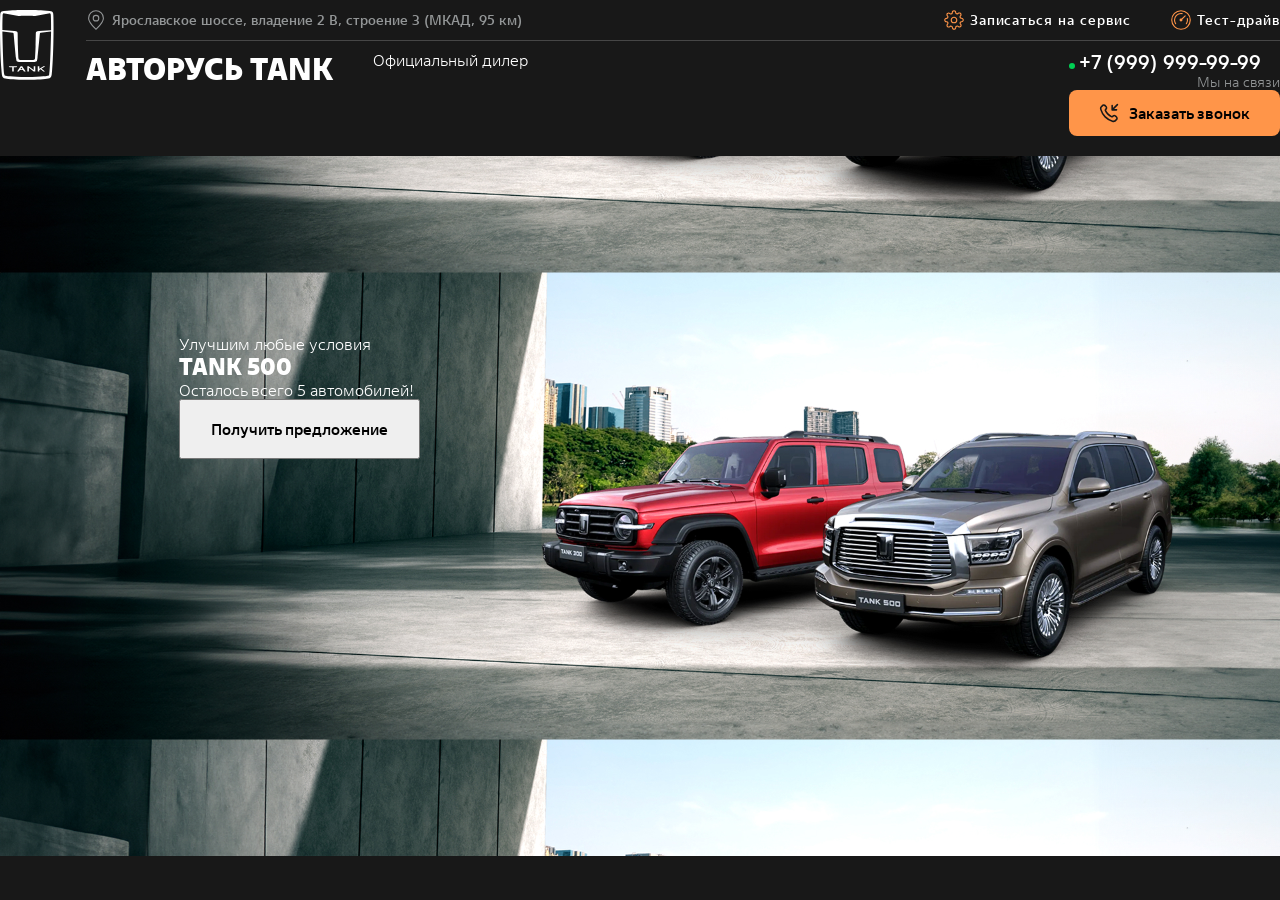
<file: AutoRus-main/index.html>
<!DOCTYPE html>
<html lang="en">

<head>
    <meta charset="UTF-8">
    <meta name="viewport" content="width=device-width, initial-scale=1.0">
    <title>АВТОРУСЬ TANK</title>
    <link rel="stylesheet" href="css/normalize.css">
    <link rel="stylesheet" href="fonts/stylesheet.css">
    <link rel="stylesheet" href="css/base.css">
    <link rel="stylesheet" href="css/general.css">
    <link rel="stylesheet" href="css/main.css">
</head>

<body>
    <div class="wrapper">
        <header class="header">
            <div class="container header__container">
                <!-- Логотип -->
                <a href="#" class="logo header__logo"><img src="images/logo.svg" alt="Логотип автомобиля TANK"
                        class="logo__img">
                </a>
                <!-- Остальное содержимое шапки -->
                <div class="header__content">
                    <!-- Верхняя часть шапки -->
                    <div class="header__top">
                        <div class="location">
                            Ярославское шоссе, владение 2 В, строение 3 (МКАД, 95 км)
                        </div>
                        <ul class="services">
                            <li class="services_item services__service">
                                <a href="#" class="services_link">Записаться на сервис</a>
                            </li>
                            <li class="services_item services__test-drive">
                                <a href="#" class="services_link">Тест-драйв</a>
                            </li>
                        </ul>
                    </div>
                    <!-- Нижняя часть шапки -->
                    <div class="header__botton">
                        <div class=" title-block">
                            <h1 class="titleheader__title">АВТОРУСЬ TANK</h1>
                            <span class="subtitle">Официальный дилер</span>
                        </div>
                        <div class="header__contacts contacts">
                            <div class="phone-wrap">
                                <a href="tel:+79999999999" class="phone">+7 (999) 999-99-99</a>
                                <div class="phone-wrap__info">Мы на связи</div>
                            </div>
                            <button class="btn btn--size--small btn--call-me"><span>Заказать звонок</span></button>
                        </div>
                    </div>
                </div>
            </div>
        </header>
        <section class="welcome">
            <div class="container welcome_container">
                <div class="welcome__content">
                    <div class="welcome__title-wrap">
                        <div class="welcome__supertitle">Улучшим любые условия</div>
                        <h2 class="welcome__title">TANK 500</h2>
                        <div class="welcome__supertitle">Осталось всего 5 автомобилей!</div>
                    </div>
                    <button class="btn--size--high">Получить предложение</button>
                </div>
            </div>
        </section>
    </div>
</body>

</html>
</file>
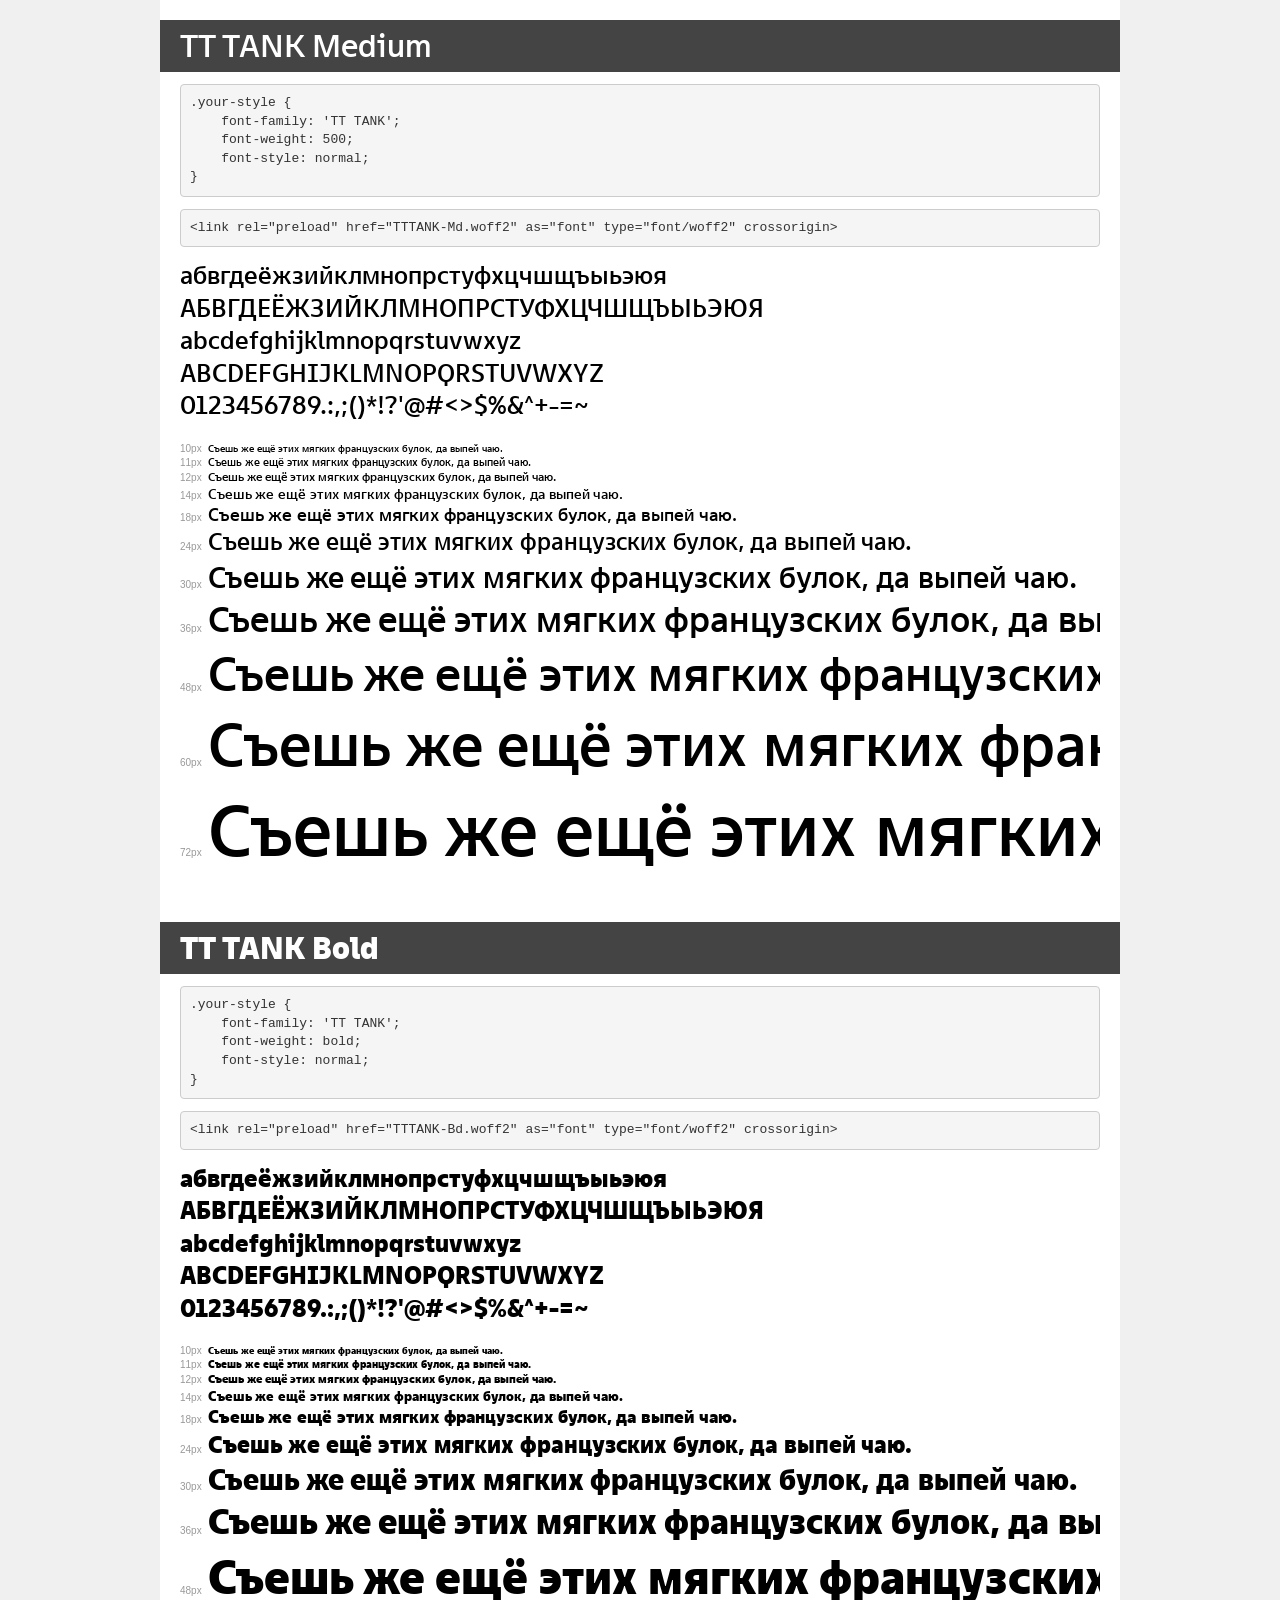
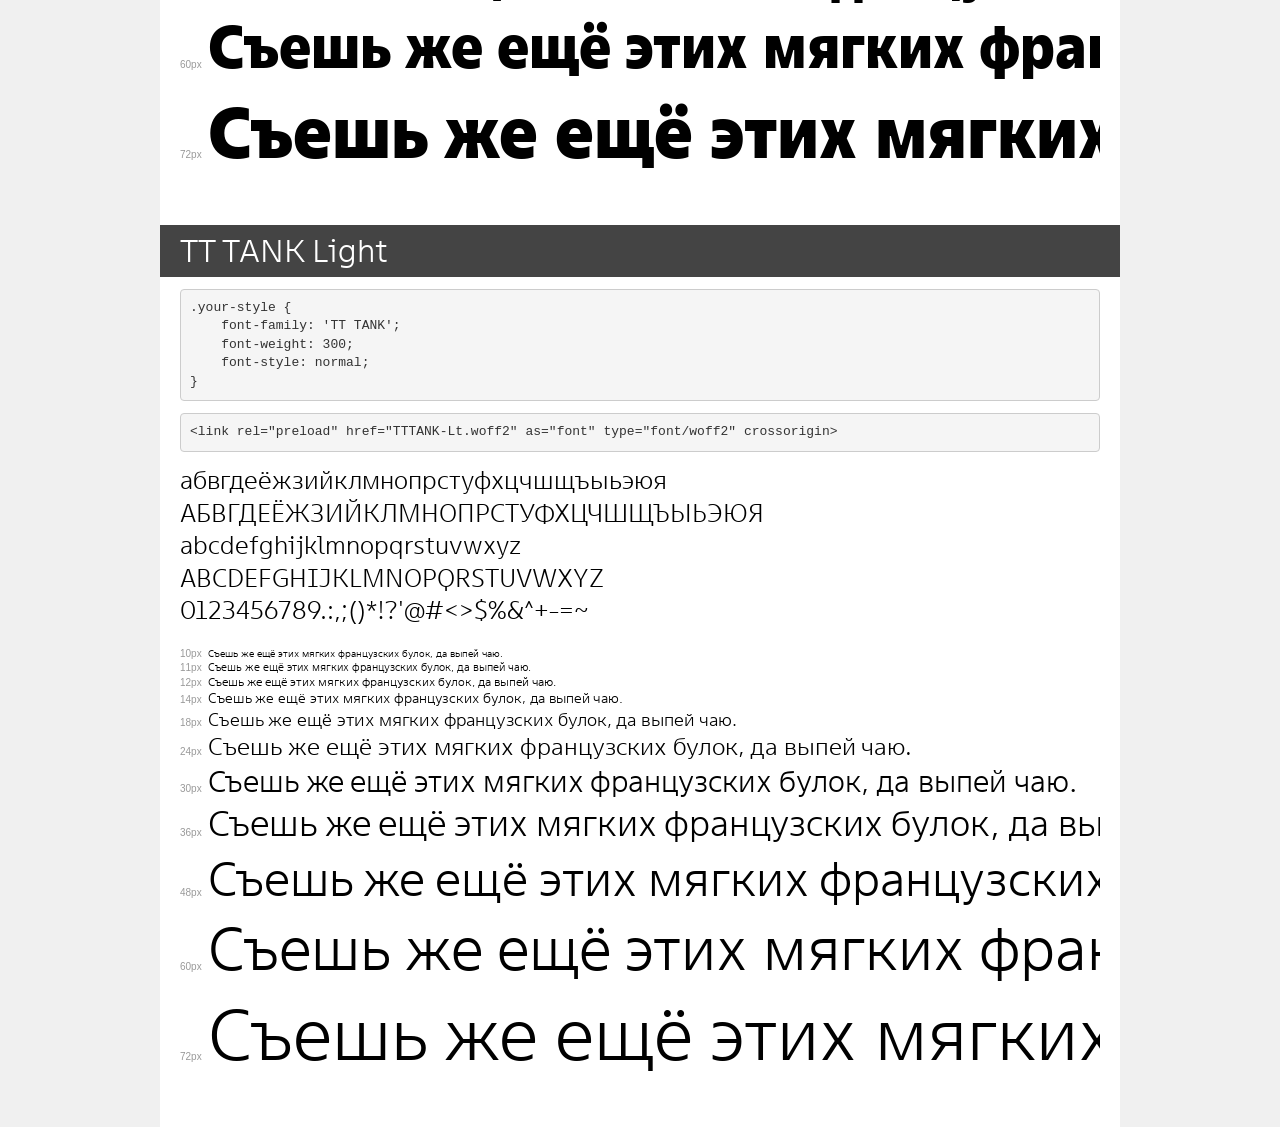
<file: fonts/demo.html>
<!DOCTYPE html>
<html lang="en">
<head>
    <meta charset="utf-8">
    <meta http-equiv="X-UA-Compatible" content="IE=edge">
    <meta name="viewport" content="width=device-width, initial-scale=1">
    <meta name="robots" content="noindex, noarchive">
    <meta name="format-detection" content="telephone=no">
    <title>Transfonter demo</title>
    <link href="stylesheet.css" rel="stylesheet">
    <style>
        /*
        http://meyerweb.com/eric/tools/css/reset/
        v2.0 | 20110126
        License: none (public domain)
        */
        html, body, div, span, applet, object, iframe,
        h1, h2, h3, h4, h5, h6, p, blockquote, pre,
        a, abbr, acronym, address, big, cite, code,
        del, dfn, em, img, ins, kbd, q, s, samp,
        small, strike, strong, sub, sup, tt, var,
        b, u, i, center,
        dl, dt, dd, ol, ul, li,
        fieldset, form, label, legend,
        table, caption, tbody, tfoot, thead, tr, th, td,
        article, aside, canvas, details, embed,
        figure, figcaption, footer, header, hgroup,
        menu, nav, output, ruby, section, summary,
        time, mark, audio, video {
            margin: 0;
            padding: 0;
            border: 0;
            font-size: 100%;
            font: inherit;
            vertical-align: baseline;
        }
        /* HTML5 display-role reset for older browsers */
        article, aside, details, figcaption, figure,
        footer, header, hgroup, menu, nav, section {
            display: block;
        }
        body {
            line-height: 1;
        }
        ol, ul {
            list-style: none;
        }
        blockquote, q {
            quotes: none;
        }
        blockquote:before, blockquote:after,
        q:before, q:after {
            content: '';
            content: none;
        }
        table {
            border-collapse: collapse;
            border-spacing: 0;
        }
        /* demo styles */
        body {
            background: #f0f0f0;
            color: #000;
        }
        .page {
            background: #fff;
            width: 920px;
            margin: 0 auto;
            padding: 20px 20px 0 20px;
            overflow: hidden;
        }
        .font-container {
            overflow-x: auto;
            overflow-y: hidden;
            margin-bottom: 40px;
            line-height: 1.3;
            white-space: nowrap;
            padding-bottom: 5px;
        }
        h1 {
            position: relative;
            background: #444;
            font-size: 32px;
            color: #fff;
            padding: 10px 20px;
            margin: 0 -20px 12px -20px;
        }
        .letters {
            font-size: 25px;
            margin-bottom: 20px;
        }
        .s10:before {
            content: '10px';
        }
        .s11:before {
            content: '11px';
        }
        .s12:before {
            content: '12px';
        }
        .s14:before {
            content: '14px';
        }
        .s18:before {
            content: '18px';
        }
        .s24:before {
            content: '24px';
        }
        .s30:before {
            content: '30px';
        }
        .s36:before {
            content: '36px';
        }
        .s48:before {
            content: '48px';
        }
        .s60:before {
            content: '60px';
        }
        .s72:before {
            content: '72px';
        }
        .s10:before, .s11:before, .s12:before, .s14:before,
        .s18:before, .s24:before, .s30:before, .s36:before,
        .s48:before, .s60:before, .s72:before {
            font-family: Arial, sans-serif;
            font-size: 10px;
            font-weight: normal;
            font-style: normal;
            color: #999;
            padding-right: 6px;
        }
        pre {
            display: block;
            padding: 9px;
            margin: 0 0 12px;
            font-family: Monaco, Menlo, Consolas, "Courier New", monospace;
            font-size: 13px;
            line-height: 1.428571429;
            color: #333;
            font-weight: normal;
            font-style: normal;
            background-color: #f5f5f5;
            border: 1px solid #ccc;
            overflow-x: auto;
            border-radius: 4px;
        }
        /* responsive */
        @media (max-width: 959px) {
            .page {
                width: auto;
                margin: 0;
            }
        }
    </style>
</head>
<body>
<div class="page">
    <div class="demo">
        <h1 style="font-family: 'TT TANK'; font-weight: 500; font-style: normal;">TT TANK Medium</h1>
        <pre title="Usage">.your-style {
    font-family: 'TT TANK';
    font-weight: 500;
    font-style: normal;
}</pre>
        <pre title="Preload (optional)">
&lt;link rel=&quot;preload&quot; href=&quot;TTTANK-Md.woff2&quot; as=&quot;font&quot; type=&quot;font/woff2&quot; crossorigin&gt;</pre>
        <div class="font-container" style="font-family: 'TT TANK'; font-weight: 500; font-style: normal;">
            <p class="letters">
                абвгдеёжзийклмнопрстуфхцчшщъыьэюя<br>
АБВГДЕЁЖЗИЙКЛМНОПРСТУФХЦЧШЩЪЫЬЭЮЯ<br>
abcdefghijklmnopqrstuvwxyz<br>
ABCDEFGHIJKLMNOPQRSTUVWXYZ<br>
                0123456789.:,;()*!?'@#&lt;&gt;$%&^+-=~
            </p>
            <p class="s10" style="font-size: 10px;">Съешь же ещё этих мягких французских булок, да выпей чаю.</p>
            <p class="s11" style="font-size: 11px;">Съешь же ещё этих мягких французских булок, да выпей чаю.</p>
            <p class="s12" style="font-size: 12px;">Съешь же ещё этих мягких французских булок, да выпей чаю.</p>
            <p class="s14" style="font-size: 14px;">Съешь же ещё этих мягких французских булок, да выпей чаю.</p>
            <p class="s18" style="font-size: 18px;">Съешь же ещё этих мягких французских булок, да выпей чаю.</p>
            <p class="s24" style="font-size: 24px;">Съешь же ещё этих мягких французских булок, да выпей чаю.</p>
            <p class="s30" style="font-size: 30px;">Съешь же ещё этих мягких французских булок, да выпей чаю.</p>
            <p class="s36" style="font-size: 36px;">Съешь же ещё этих мягких французских булок, да выпей чаю.</p>
            <p class="s48" style="font-size: 48px;">Съешь же ещё этих мягких французских булок, да выпей чаю.</p>
            <p class="s60" style="font-size: 60px;">Съешь же ещё этих мягких французских булок, да выпей чаю.</p>
            <p class="s72" style="font-size: 72px;">Съешь же ещё этих мягких французских булок, да выпей чаю.</p>
        </div>
    </div>

    <div class="demo">
        <h1 style="font-family: 'TT TANK'; font-weight: bold; font-style: normal;">TT TANK Bold</h1>
        <pre title="Usage">.your-style {
    font-family: 'TT TANK';
    font-weight: bold;
    font-style: normal;
}</pre>
        <pre title="Preload (optional)">
&lt;link rel=&quot;preload&quot; href=&quot;TTTANK-Bd.woff2&quot; as=&quot;font&quot; type=&quot;font/woff2&quot; crossorigin&gt;</pre>
        <div class="font-container" style="font-family: 'TT TANK'; font-weight: bold; font-style: normal;">
            <p class="letters">
                абвгдеёжзийклмнопрстуфхцчшщъыьэюя<br>
АБВГДЕЁЖЗИЙКЛМНОПРСТУФХЦЧШЩЪЫЬЭЮЯ<br>
abcdefghijklmnopqrstuvwxyz<br>
ABCDEFGHIJKLMNOPQRSTUVWXYZ<br>
                0123456789.:,;()*!?'@#&lt;&gt;$%&^+-=~
            </p>
            <p class="s10" style="font-size: 10px;">Съешь же ещё этих мягких французских булок, да выпей чаю.</p>
            <p class="s11" style="font-size: 11px;">Съешь же ещё этих мягких французских булок, да выпей чаю.</p>
            <p class="s12" style="font-size: 12px;">Съешь же ещё этих мягких французских булок, да выпей чаю.</p>
            <p class="s14" style="font-size: 14px;">Съешь же ещё этих мягких французских булок, да выпей чаю.</p>
            <p class="s18" style="font-size: 18px;">Съешь же ещё этих мягких французских булок, да выпей чаю.</p>
            <p class="s24" style="font-size: 24px;">Съешь же ещё этих мягких французских булок, да выпей чаю.</p>
            <p class="s30" style="font-size: 30px;">Съешь же ещё этих мягких французских булок, да выпей чаю.</p>
            <p class="s36" style="font-size: 36px;">Съешь же ещё этих мягких французских булок, да выпей чаю.</p>
            <p class="s48" style="font-size: 48px;">Съешь же ещё этих мягких французских булок, да выпей чаю.</p>
            <p class="s60" style="font-size: 60px;">Съешь же ещё этих мягких французских булок, да выпей чаю.</p>
            <p class="s72" style="font-size: 72px;">Съешь же ещё этих мягких французских булок, да выпей чаю.</p>
        </div>
    </div>

    <div class="demo">
        <h1 style="font-family: 'TT TANK'; font-weight: 300; font-style: normal;">TT TANK Light</h1>
        <pre title="Usage">.your-style {
    font-family: 'TT TANK';
    font-weight: 300;
    font-style: normal;
}</pre>
        <pre title="Preload (optional)">
&lt;link rel=&quot;preload&quot; href=&quot;TTTANK-Lt.woff2&quot; as=&quot;font&quot; type=&quot;font/woff2&quot; crossorigin&gt;</pre>
        <div class="font-container" style="font-family: 'TT TANK'; font-weight: 300; font-style: normal;">
            <p class="letters">
                абвгдеёжзийклмнопрстуфхцчшщъыьэюя<br>
АБВГДЕЁЖЗИЙКЛМНОПРСТУФХЦЧШЩЪЫЬЭЮЯ<br>
abcdefghijklmnopqrstuvwxyz<br>
ABCDEFGHIJKLMNOPQRSTUVWXYZ<br>
                0123456789.:,;()*!?'@#&lt;&gt;$%&^+-=~
            </p>
            <p class="s10" style="font-size: 10px;">Съешь же ещё этих мягких французских булок, да выпей чаю.</p>
            <p class="s11" style="font-size: 11px;">Съешь же ещё этих мягких французских булок, да выпей чаю.</p>
            <p class="s12" style="font-size: 12px;">Съешь же ещё этих мягких французских булок, да выпей чаю.</p>
            <p class="s14" style="font-size: 14px;">Съешь же ещё этих мягких французских булок, да выпей чаю.</p>
            <p class="s18" style="font-size: 18px;">Съешь же ещё этих мягких французских булок, да выпей чаю.</p>
            <p class="s24" style="font-size: 24px;">Съешь же ещё этих мягких французских булок, да выпей чаю.</p>
            <p class="s30" style="font-size: 30px;">Съешь же ещё этих мягких французских булок, да выпей чаю.</p>
            <p class="s36" style="font-size: 36px;">Съешь же ещё этих мягких французских булок, да выпей чаю.</p>
            <p class="s48" style="font-size: 48px;">Съешь же ещё этих мягких французских булок, да выпей чаю.</p>
            <p class="s60" style="font-size: 60px;">Съешь же ещё этих мягких французских булок, да выпей чаю.</p>
            <p class="s72" style="font-size: 72px;">Съешь же ещё этих мягких французских булок, да выпей чаю.</p>
        </div>
    </div>

</div>
</body>
</html>
</file>
<file: AutoRus-main/fonts/stylesheet.css>
@font-face {
    font-family: 'TT TANK';
    src: url('TTTANK-Md.woff2') format('woff2'),
        url('TTTANK-Md.woff') format('woff');
    font-weight: 500;
    font-style: normal;
    font-display: swap;
}

@font-face {
    font-family: 'TT TANK';
    src: url('TTTANK-Bd.woff2') format('woff2'),
        url('TTTANK-Bd.woff') format('woff');
    font-weight: bold;
    font-style: normal;
    font-display: swap;
}

@font-face {
    font-family: 'TT TANK';
    src: url('TTTANK-Lt.woff2') format('woff2'),
        url('TTTANK-Lt.woff') format('woff');
    font-weight: 300;
    font-style: normal;
    font-display: swap;
}
</file>
<file: AutoRus-main/css/base.css>
/*Установить всем элементам на странице поведение при котором в указанный в css размер будут включены и padding и border*/
*,
 *::after,
 *::before {
    box-sizing: border-box;
}

html,
body {
    height: 100%;
}

ul {
    margin: 0;
    padding: 0;
}

ul li {
    /* Убрать маркеры у маркированного списка */
    list-style: none;
}

h1,
h2,
h3,
h4,
h5,
h6 {
    margin: 0;
}

p {
    margin: 0;
}

table {
    border-collapse: collapse;
}

img {
    max-width: 100%;
}

a {
    /* Наследовать цвет текста от родител */
    color: inherit;
    text-decoration: none;
}

.wrapper {
    min-height: 100%;
}
</file>
<file: AutoRus-main/css/general.css>
.btn {
    border-radius: 8px;
    border-color: #ff9549;
    border: none;
}

.btn span {
    display: flex;
    align-items: center;
    column-gap: 10px;
}

.btn--size--high {
    padding: 18.5px 30px;
}

.btn--size--medium {
    padding: 16px 30px;
}

.btn--size--small {
    padding: 13px 30px;
}

.btn--call-me span::before {
    content: "";
    display: inline-block;
    width: 20px;
    height: 20px;
    background-image: url(../images/icons/Icon.svg);
    background-position: center;
    background-size: contain;
}
</file>
<file: AutoRus-main/css/main.css>
.wrapper {
    background-color: #181818;
    min-height: 100%;
    color: #fff;
    font-family: 'TT TANK', sans-serif;
    font-weight: 300;
    font-size: 16px;
}

.container {


    max-width: 1300px;
    margin: 0 auto;

}

.header {
    padding-top: 10px;
    padding-bottom: 20px;
}

.header__container {
    display: flex;
    /* Расстояние между колонками flex-контейнера */
    column-gap: 32px;
}

.logo {
    display: block;
    width: 54px;
    height: 70px;
}

.header__logo {}

.logo__img {}

.header__content {
    flex: 1;
}

.header__top {
    display: flex;
    justify-content: space-between;
    border-bottom: 1px solid rgba(255, 255, 255, 0.2);
    padding-bottom: 10px;
    align-items: flex-start;
}

.location {
    font-weight: 500;
    font-size: 14px;
    color: #939697;
    display: flex;
    align-items: center;
    column-gap: 6px;
}

.location::before {
    content: "";
    display: inline-block;
    width: 20px;
    height: 20px;
    background-image: url(../images/icons/location.svg);
    background-repeat: no-repeat;
    background-position: center;
    background-size: contain;
}

.services {
    display: flex;
    column-gap: 40px;
    font-weight: 500;
    font-size: 14px;
    letter-spacing: 0.07em;
}

.services_item {
    display: flex;
    align-items: center;
    column-gap: 6px;
}

.services_item::before {
    content: "";
    display: inline-block;
    width: 20px;
    height: 20px;
    background-repeat: no-repeat;
    background-position: center;
    background-size: contain;
}

.services__service::before {
    background-image: url(../images/icons/service.svg);
}

.services__test-drive::before {
    background-image: url(../images/icons/test-drive.svg);
}

.services_link {
    font-weight: 500;
    font-size: 14px;
}

.header__botton {
    padding-top: 10px;
    display: flex;
    justify-content: space-between;
    align-items: flex-start;
}

.header__title {
    display: flex;
}

.header__title::after {
    content: "";
    display: inline-block;
    height: 30px;
    width: 1px;
    margin: 0px 20px;
    background-color: rgba(255, 255, 255, 0.2);
}

.title-block {
    display: flex;
    column-gap: 40px;
}

.title {}

.subtitle {}

.header__contacts {}

.contacts {}

.phone-wrap::before {
    content: "";
    display: inline-block;
    width: 6px;
    height: 6px;
    background-color: #00d154;
    border-radius: 50%;
}

.welcome {
    min-height: 700px;
    background-image: url(../images/welcome_bg.jpg);
    background-size: contain;
    background-position: right center;
    padding: 179px;
}

.phone {
    font-weight: 500;
    font-size: 20px;
}

.phone-wrap__info {
    text-align: right;
    font-size: 14px;
    color: #939697;
}

.btn {
    background-color: #ff9549;

}

.btn--call-me {}
</file>
<file: fonts/stylesheet.css>
@font-face {
    font-family: 'TT TANK';
    src: url('TTTANK-Md.woff2') format('woff2'),
        url('TTTANK-Md.woff') format('woff');
    font-weight: 500;
    font-style: normal;
    font-display: swap;
}

@font-face {
    font-family: 'TT TANK';
    src: url('TTTANK-Bd.woff2') format('woff2'),
        url('TTTANK-Bd.woff') format('woff');
    font-weight: bold;
    font-style: normal;
    font-display: swap;
}

@font-face {
    font-family: 'TT TANK';
    src: url('TTTANK-Lt.woff2') format('woff2'),
        url('TTTANK-Lt.woff') format('woff');
    font-weight: 300;
    font-style: normal;
    font-display: swap;
}
</file>
